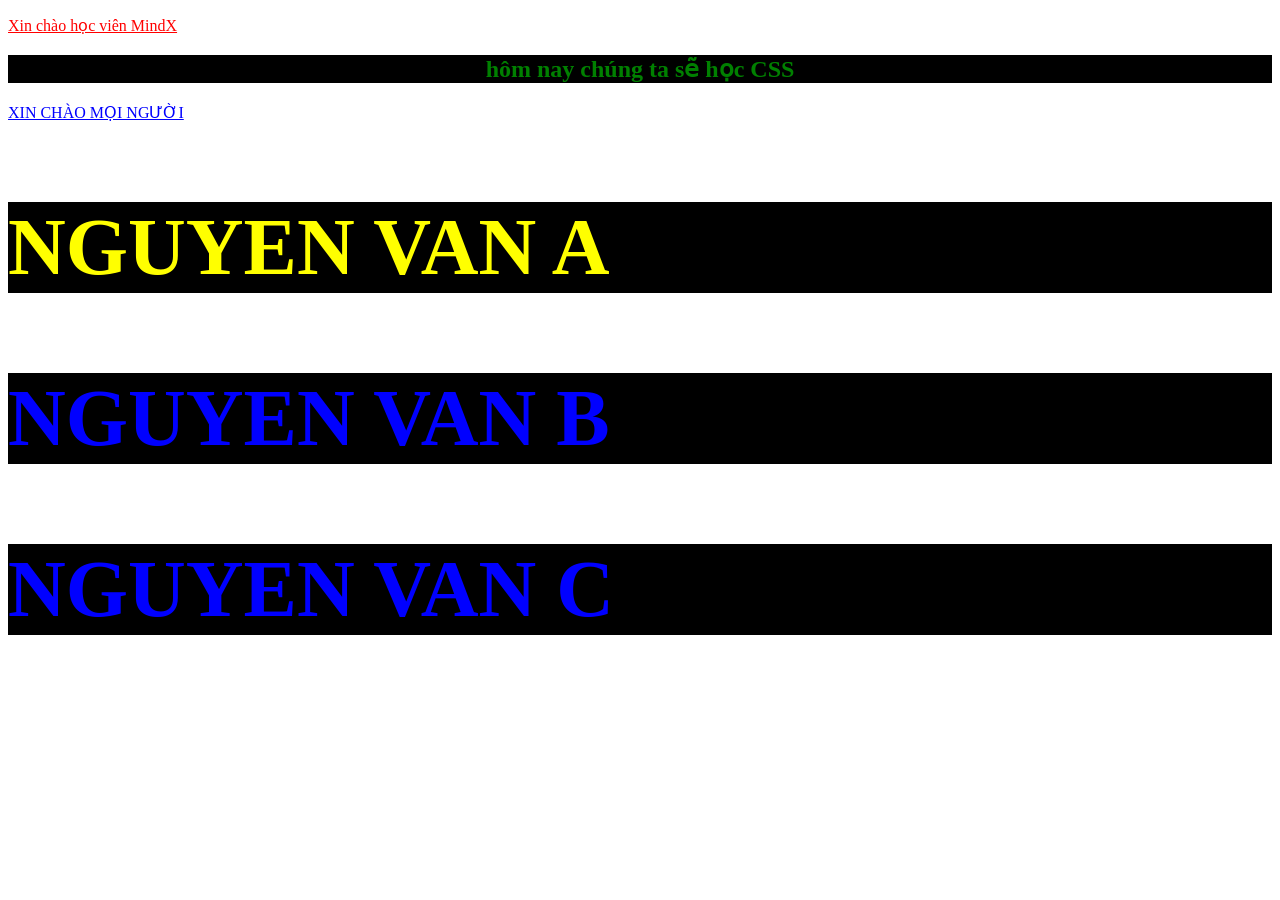
<file: lesson-2/index.html>
<!DOCTYPE html>
<html lang="en">

<head>
    <meta charset="UTF-8">
    <meta name="viewport" content="width=device-width, initial-scale=1.0">
    <title>Lesson 2</title>
    <link rel="stylesheet" href="style.css">
    
</head>

<body>
    <!-- inline css -->
    <p style="color: red; text-decoration: underline; cursor: pointer;">Xin chào học viên MindX</p>
    <h2 style="color: green; background-color: black; text-align: center;">hôm nay chúng ta sẽ học CSS</h2>
    <p class="study" style="text-decoration-line: underline;">Xin chào mọi người</p>

    <h3 id="nguyen-van-a" class="start-up">Nguyen Van A</h3>
    <h3 id="nguyen-van-b" class="study">Nguyen Van B</h3>
    <h3 class="study">Nguyen Van C</h3>
</body>

</html>
</file>
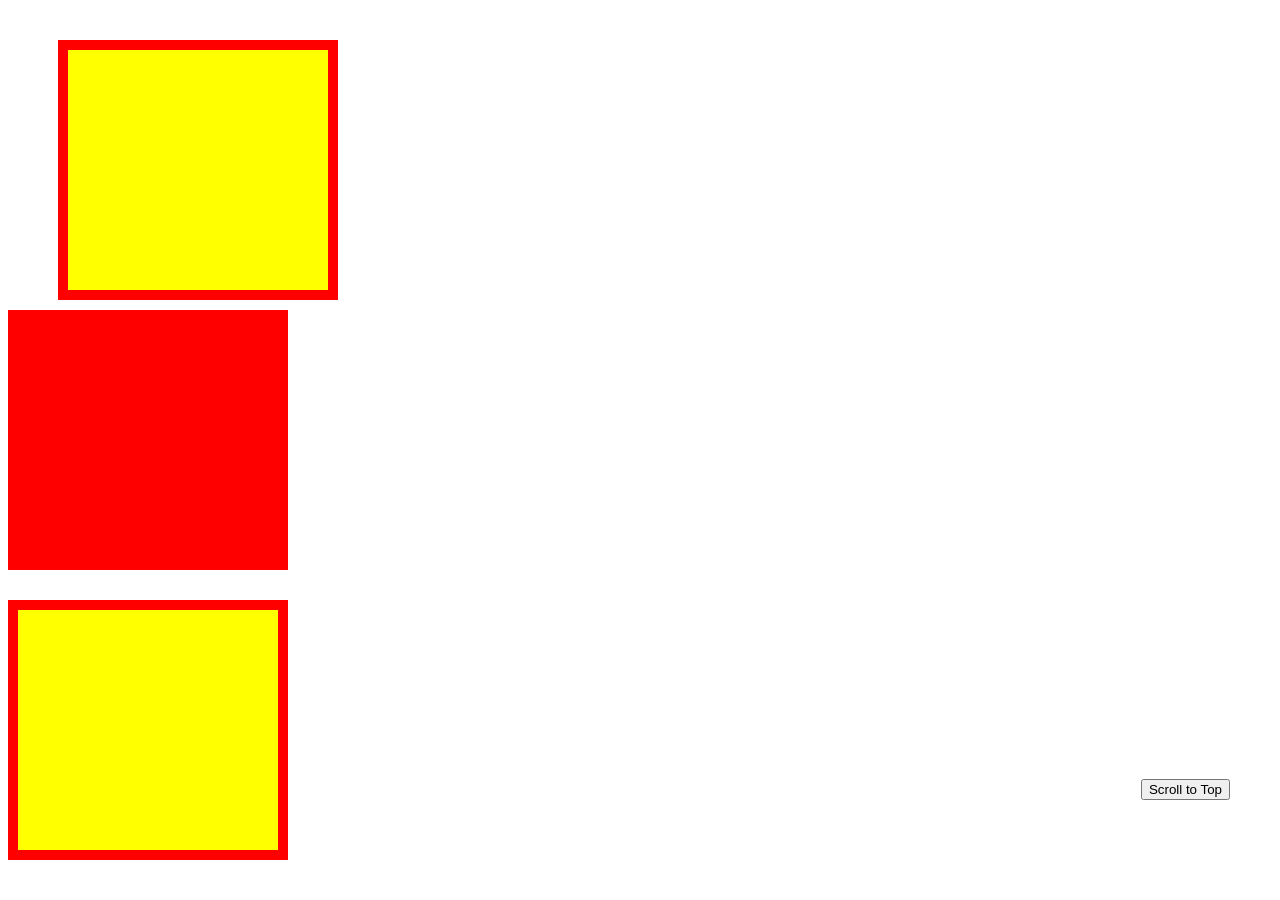
<file: lesson-3/index.html>
<!DOCTYPE html>
<html lang="en">
<head>
    <meta charset="UTF-8">
    <meta name="viewport" content="width=device-width, initial-scale=1.0">
    <title>Document</title>
    <link rel="stylesheet" href="./style.css" />
</head>
<body>
    <div class="box box-1"></div>
    <div class="box box-2"></div>
    <div class="box box-3"></div>
    <button class="scrTop">Scroll to Top</button>
</body>
</html>
</file>
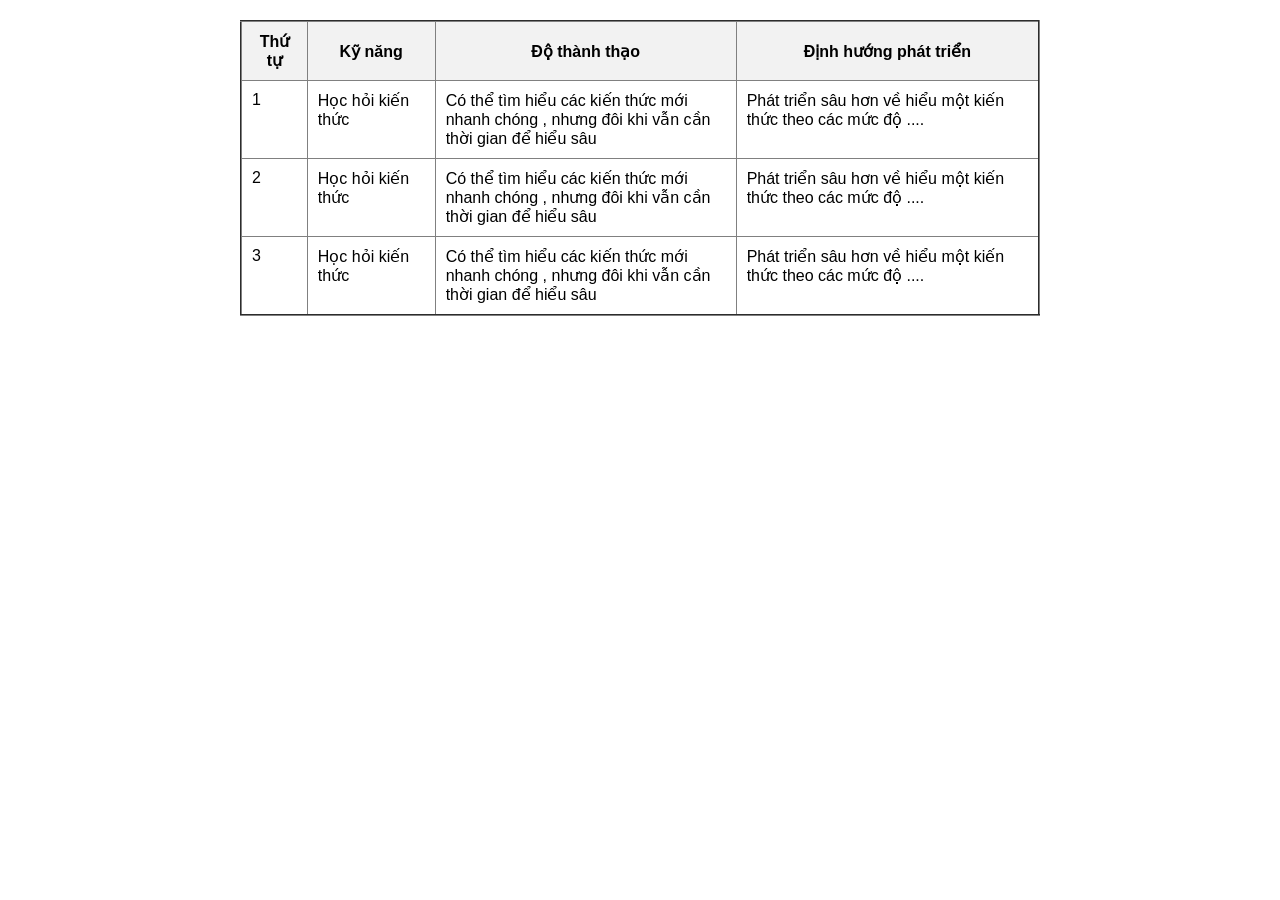
<file: lesson-1/chua_bai.html>
<!DOCTYPE html>
<html lang="en">
<head>
    <meta charset="UTF-8">
    <meta name="viewport" content="width=device-width, initial-scale=1.0">
    <title>Document</title>
    <style>
        table br {
            display: none;
        }
        table td {
            max-width: 350px;
            white-space: normal; /* Đảm bảo văn bản tự động xuống dòng tự nhiên */
            word-break: break-word; /* Ngăn chặn chữ bị tràn ra ngoài nếu từ đó quá dài */
            padding: 10px;
            vertical-align: top;
        }
        table {
            border-collapse: collapse; /* Gộp các đường viền của bảng */
            width: 100%; /*Có nghĩa là chiếm toàn bộ chiều rộng của phần tử chứa nó*/
            max-width: 800px;
            margin: 20px auto;
            font-family: Arial, sans-serif;
            }
            th {
                background-color: #f2f2f2;
                padding: 10px;
            }
    </style>

</head>
<body>
    <table border="2">
        <thead>
            <tr>
                <th>
                    Thứ tự
                </th>
                <th>
                    Kỹ năng
                </th>
                <th>
                    Độ thành thạo
                </th>
                <th>
                    Định hướng phát triển
                </th>
            </tr>
        </thead>
        <tr>
            <td>1</td>
            <td>Học hỏi kiến thức</td>
            <td> Có thể tìm hiểu các kiến thức mới nhanh chóng <br><br>,
                nhưng đôi khi vẫn cần thời gian để hiểu sâu </td>
            <td> Phát triển sâu hơn về hiểu một <br>
                kiến thức theo các mức độ ....</td>
        </tr>
        <tr>
            <td>2</td>
            <td>Học hỏi kiến thức</td>
            <td> Có thể tìm hiểu các kiến thức mới nhanh chóng <br>,
                nhưng đôi khi vẫn cần thời gian để hiểu sâu </td>
            <td> Phát triển sâu hơn về hiểu một <br>
                kiến thức theo các mức độ ....</td>
        </tr>
        <tr>
            <td>3</td>
            <td>Học hỏi kiến thức</td>
            <td> Có thể tìm hiểu các kiến thức mới nhanh chóng <br>,
                nhưng đôi khi vẫn cần thời gian để hiểu sâu </td>
            <td> Phát triển sâu hơn về hiểu một <br>
                kiến thức theo các mức độ ....</td>
        </tr>
    </table>
</body>
</html>
</file>
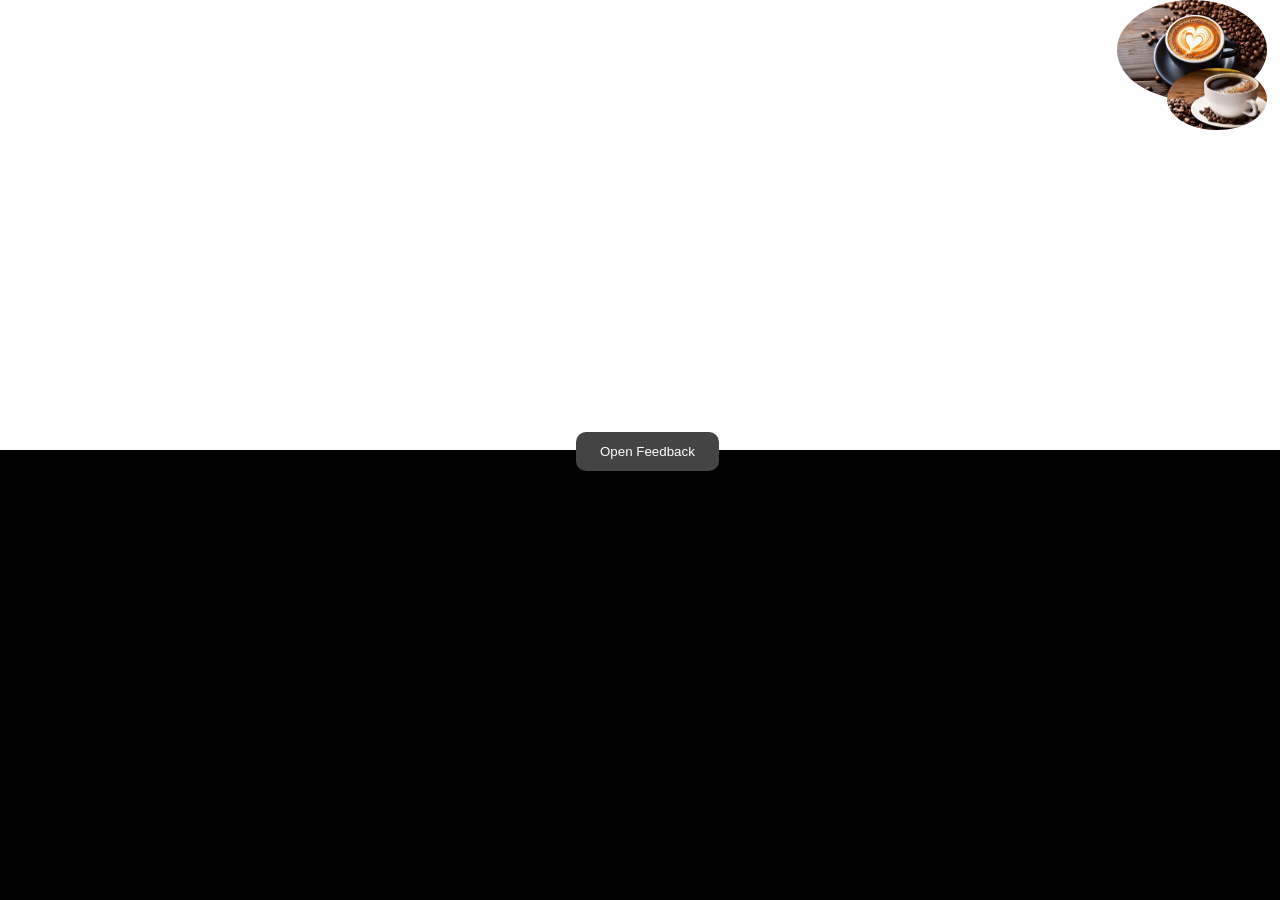
<file: lesson-3/TC-C4EJS167_LuongVanThanh_Nhom2_Lesson3_1.html>
<!doctype html>
<html lang="en">
  <head>
    <meta charset="UTF-8" />
    <meta name="viewport" content="width=device-width, initial-scale=1.0" />
    <title>Luong Van Thanh - 01</title>
    <link rel="stylesheet" href="./style01.css" />
  </head>
  <body>
    <div class="top">
      <img src="./1782050598643_4365862061107505429_g826468634094252283_cf19b622aab0b2e777792cfc63c979e2.jpg">
      <img src="./1782050598644_4365862061107505429_g826468634094252283_428a6fa2a31460db65480c875c307c75.jpg">

      <button class="open-btn" onclick="feedbackModal.showModal()">
        Open Feedback
    </button>

    <dialog id="feedbackModal">

        <button
            class="close-btn"
            onclick="feedbackModal.close()">
            ×
        </button>

        <div class="banner"></div>

        <div class="content">
            <h2>Send feedback!</h2>
            <p>Leave your feedback here.</p>

            <input
                type="text"
                placeholder="Type text..."
            >

            <button class="submit-btn">
                Yeah, thanks!
            </button>
        </div>

    </dialog>
    </div>
    <div class="bottom"></div>
  </body>
</html>
</file>
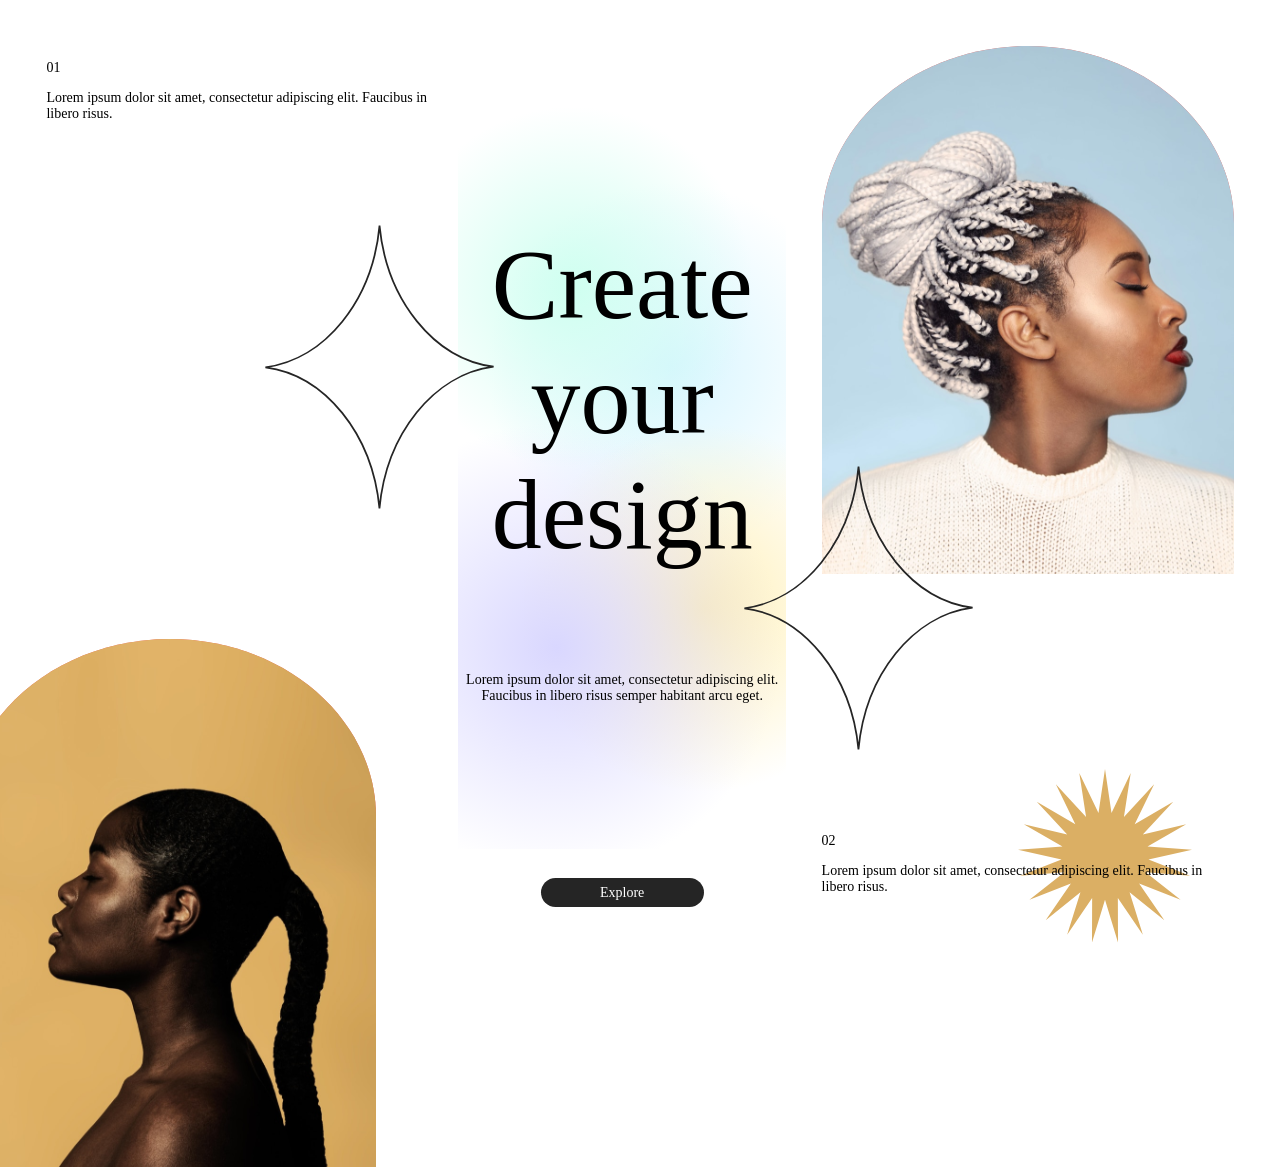
<file: lesson-3/TC-C4EJS167_LuongVanThanh_Nhom2_Lesson3_2.html>
<!doctype html>
<html lang="en">
  <head>
    <meta charset="UTF-8" />
    <meta name="viewport" content="width=device-width, initial-scale=1.0" />
    <title>Luong Van Thanh - 02</title>
    <link rel="stylesheet" href="./style02.css" />
  </head>
  <body>
    <div class="left">
      <p>01</p>
      <p>
        Lorem ipsum dolor sit amet, consectetur adipiscing elit. Faucibus in
        libero risus.
      </p>
      <svg
        id="star-left"
        width="181"
        height="177"
        viewBox="0 0 181 177"
        fill="none"
        xmlns="http://www.w3.org/2000/svg"
      >
        <path
          d="M48.4966 103.723L-5.6006e-06 69.6404L56.0035 75.7232L24.0386 6.3276L74.7415 60.5002L86.3191 -5.11681e-07L94.8004 49.6105L146.222 2.94136L120.175 54.9017L180.311 53.1642L118.084 80.0143L170.497 116.99L110.761 100.045L144.844 161.496L96.4402 113.721L96.5916 176.377L75.6649 109.389L27.8191 161.496L48.4966 103.723Z"
          fill="#B3CFDD"
        />
      </svg>
      <svg
        id="rhombus"
        width="255"
        height="320"
        viewBox="0 0 255 320"
        fill="none"
        xmlns="http://www.w3.org/2000/svg"
      >
        <path
          d="M127.526 18.5527C134.541 92.8976 181.897 151.935 241.586 159.703C181.738 167.492 134.291 226.824 127.473 301.447C120.457 227.102 73.1026 168.064 13.4131 160.296C73.2607 152.507 120.708 93.1764 127.526 18.5527Z"
          stroke="#252525"
          stroke-width="1.73913"
        />
      </svg>
      <svg
        id="img-bot"
        width="412"
        height="528"
        viewBox="0 0 412 528"
        fill="none"
        xmlns="http://www.w3.org/2000/svg"
        xmlns:xlink="http://www.w3.org/1999/xlink"
      >
        <path
          fill-rule="evenodd"
          clip-rule="evenodd"
          d="M412 177.778C412 79.5938 319.771 0 206 0C92.2291 0 0 79.5938 0 177.778V528H412V177.778Z"
          fill="#EE5E5A"
        />
        <path
          fill-rule="evenodd"
          clip-rule="evenodd"
          d="M412 177.778C412 79.5938 319.771 0 206 0C92.2291 0 0 79.5938 0 177.778V528H412V177.778Z"
          fill="url(#pattern0_2997_133)"
        />
        <defs>
          <pattern
            id="pattern0_2997_133"
            patternContentUnits="objectBoundingBox"
            width="1"
            height="1"
          >
            <use
              xlink:href="#image0_2997_133"
              transform="matrix(0.00115207 0 0 0.000898967 0 -0.0461222)"
            />
          </pattern>
          <image
            id="image0_2997_133"
            width="868"
            height="1215"
            preserveAspectRatio="none"
            xlink:href="[data-uri]"
          />
        </defs>
      </svg>
    </div>
    <div class="center">
      <p>Create your design</p>
      <p>
        Lorem ipsum dolor sit amet, consectetur adipiscing elit. Faucibus in
        libero risus semper habitant arcu eget.
      </p>
      <div>Explore</div>
    </div>

    <div class="right">
      <svg
        width="412"
        height="528"
        viewBox="0 0 412 528"
        fill="none"
        xmlns="http://www.w3.org/2000/svg"
        xmlns:xlink="http://www.w3.org/1999/xlink"
      >
        <path
          fill-rule="evenodd"
          clip-rule="evenodd"
          d="M412 177.778C412 79.5938 319.771 0 206 0C92.2291 0 0 79.5938 0 177.778V528H412V177.778Z"
          fill="#EE5E5A"
        />
        <path
          fill-rule="evenodd"
          clip-rule="evenodd"
          d="M412 177.778C412 79.5938 319.771 0 206 0C92.2291 0 0 79.5938 0 177.778V528H412V177.778Z"
          fill="url(#pattern0_2997_134)"
        />
        <defs>
          <pattern
            id="pattern0_2997_134"
            patternContentUnits="objectBoundingBox"
            width="1"
            height="1"
          >
            <use
              xlink:href="#image0_2997_134"
              transform="matrix(0.00110865 0 0 0.000865081 0 -0.0255367)"
            />
          </pattern>
          <image
            id="image0_2997_134"
            width="902"
            height="1215"
            preserveAspectRatio="none"
            xlink:href="[data-uri]"
          />
        </defs>
      </svg>
      <svg
        id="rhombus-right"
        width="255"
        height="320"
        viewBox="0 0 255 320"
        fill="none"
        xmlns="http://www.w3.org/2000/svg"
      >
        <path
          d="M127.526 18.5527C134.541 92.8976 181.897 151.935 241.586 159.703C181.738 167.492 134.291 226.824 127.473 301.447C120.457 227.102 73.1026 168.064 13.4131 160.296C73.2607 152.507 120.708 93.1764 127.526 18.5527Z"
          stroke="#252525"
          stroke-width="1.73913"
        />
      </svg>
      <svg
        id="star-right"
        width="174"
        height="174"
        viewBox="0 0 174 174"
        fill="none"
        xmlns="http://www.w3.org/2000/svg"
      >
        <path
          d="M87.0002 0L93.5015 44.1093L112.716 3.87603L105.927 47.942L136.146 15.1597L116.671 55.2669L155.21 32.8483L124.778 65.4331L168.213 55.3703L129.529 77.5374L174 80.7241L130.5 90.5038L172.057 106.658L127.607 103.181L162.555 130.866L121.106 114.442L146.341 151.199L111.573 123.286L124.854 165.848L99.858 128.928L100.003 173.514L87.0002 130.866L73.9969 173.514L74.1423 128.928L49.1464 165.848L62.427 123.286L27.6591 151.199L52.8951 114.442L11.4446 130.866L46.3935 103.181L1.94341 106.658L43.5 90.5038L0 80.7241L44.4718 77.5374L5.78687 55.3703L49.2224 65.4331L18.79 32.8483L57.3294 55.2669L37.8538 15.1597L68.0734 47.942L61.2845 3.87603L80.4989 44.1093L87.0002 0Z"
          fill="#DBAF64"
        />
      </svg>

      <p>02</p>
      <p>
        Lorem ipsum dolor sit amet, consectetur adipiscing elit. Faucibus in
        libero risus.
      </p>
    </div>
  </body>
</html>
</file>
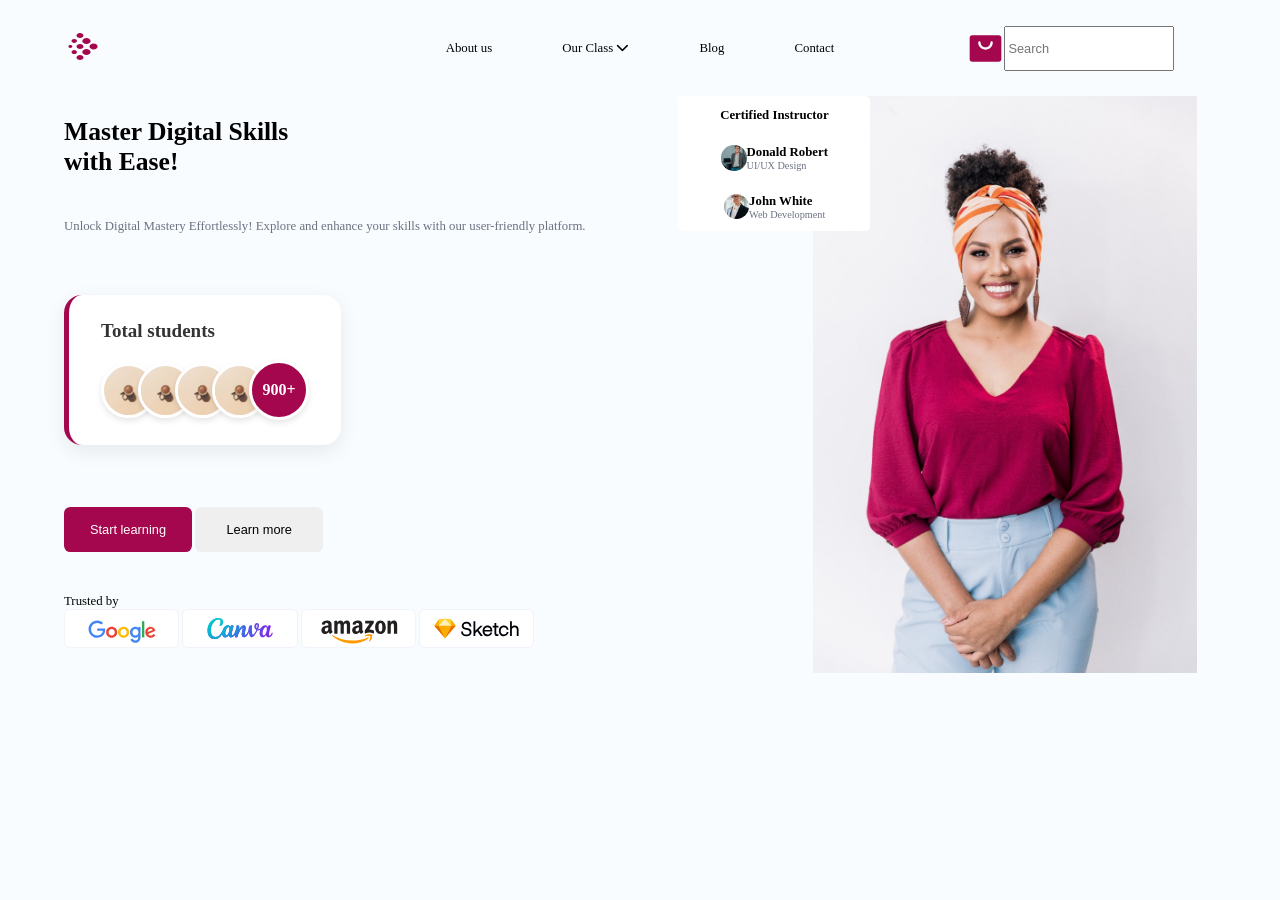
<file: lesson-4/TC-C4EJS167_LuongVanThanh_Nhom2_Lesson4.html>
<!doctype html>
<html lang="en">
  <head>
    <meta charset="UTF-8" />
    <meta name="viewport" content="width=device-width, initial-scale=1.0" />
    <title>Luong Van Thanh</title>
    <link rel="stylesheet" href="./mystyle.css" />
    <link
      rel="stylesheet"
      href="https://cdnjs.cloudflare.com/ajax/libs/font-awesome/6.7.2/css/all.min.css"
    />
  </head>
  <body>
    <div class="nav">
      <!-- hinh logo -->
      <div class="logo">
        <img src="./Logo.svg"/>
      </div>
      <!-- noi dung menu -->
      <div class="menu">
        <div>About us</div>
        <div class="sub-menu">
          Our Class
          <i class="fa-solid fa-chevron-down"></i>
          <div class="sub-menu-item">
            <div>Class 1</div>
            <div>Class 2</div>
          </div>
        </div>
        <div>Blog</div>
        <div>Contact</div>
      </div>
      <!-- Search -->
      <div class="search">
        <img src="./ShoppingBag.svg"/>
        <input id="search" name="search" type="text" placeholder="Search" />
      </div>
    </div>
    <div class="main">
      <div class="left">
        <div class="bold">Master Digital Skills with Ease!</div>
        <div class="text">
          Unlock Digital Mastery Effortlessly! Explore and enhance your skills
          with our user-friendly platform.
        </div>
        <div class="content">
        <div class="students-card">
            <h4>Total students</h4>
            <div class="stats">
                <div class="avatar-stack">
                    <img src="./837ca36c1ac55e580e0ef5d7db92fccc7e01d083.jpg" alt="Student 1">
                    <img src="./837ca36c1ac55e580e0ef5d7db92fccc7e01d083.jpg" alt="Student 2">
                    <img src="./837ca36c1ac55e580e0ef5d7db92fccc7e01d083.jpg" alt="Student 3">
                    <img src="./837ca36c1ac55e580e0ef5d7db92fccc7e01d083.jpg" alt="Student 4">
                </div>
                <div class="badge">900+</div>
            </div>
        </div>
    </div>
        <div class="button">
         <input type="button" value="Start learning">
         <input type="button" value="Learn more">
        </div>

        <div class="brand">
          <div>Trusted by</div>
          <img src="./Google Logotype.svg"/>
          <img src="./Canva Logotype.svg"/>
          <img src="./Amazon Logotype.svg"/>
          <img src="./Sketch Logotype.svg"/>
        </div>
      </div>
      <div class="right">
        <img src="./0d812b90816c399a7d8c9fb36865038c861f4244.jpg" />

        <div class="box">
        <div class="bold">Certified Instructor</div>
        <div class="item">
          <img
            class="image"
            src="./fb23940e57a2e53c8114147f91536435dbb4a14b.jpg"
          />
          <div class="content">
            <div class="name bold">Donald Robert</div>
            <div class="text skill">UI/UX Design</div>
          </div>
        </div>
        <div class="item">
          <img
            class="image"
            src="./057c5037d6bf0fcc380ab5e47363209a46b2e3a5.jpg"
          />
          <div class="content">
            <div class="name bold">John White</div>
            <div class="text skill">Web Development</div>
          </div>
        </div>
      </div>
      </div>
    </div>
  </body>
</html>
</file>
<file: lesson-2/style.css>
/*selector by tag name*/
h3 {
  color: red;
  background-color: black;
  font-size: 80px;
  text-transform: uppercase;
}

/*selector by class name*/
.start-up {
  color: green;
}

.study {
  color: blue !important;
}

/*selector by id name*/
#nguyen-van-a {
  color: yellow;
}

#nguyen-van-b {
  color: pink;
}

p.study {
    text-transform: uppercase;
}
</file>
<file: lesson-3/style.css>
.body {
  width: 100vw;
  height: auto;
}
div.box {
  width: 200px;
  height: 200px;
  background-color: yellow;
  padding: 10px;
  padding: 20px 30px;
  border: 10px solid red;
  /*border-radius: 100%;*/
  margin-top: 20px;
  margin-bottom: 30px;
  position: relative;
  /* top: 100px;
    left: 100px; */
}

.box-1 {
  background-color: red;
  position: relative;
  top: 20px;
  left: 50px;
}

div.box-2 {
  background-color: red;
  /* position: absolute; */
}

.scrTop {
  position: fixed;
  right: 50px;
  bottom: 100px;
}
</file>
<file: lesson-3/style01.css>
body {
    width: 100vw;
    height: 100vh;
    padding: 0;
    margin: 0;
}

.top {
    height: 50%;
    position: relative;
}

.bottom {
    height: 50%;
    background-color: black;
}

img {
    position: absolute;
    width: 150px;
    border-radius: 100%;
    right: 1%;
}

.top > img:nth-child(2) {
    z-index: 1;
    top: 15%;
    width: 100px;
}

/* Nút demo */
.open-btn{
    padding:12px 24px;
    border:none;
    border-radius:10px;
    background:#444;
    color:#fff;
    cursor:pointer;
    position: absolute;
    top: 96%;
    left: 45%;
}

/* Modal */
dialog{
    width:850px;
    max-width:90vw;

    border:none;
    border-radius:20px;

    padding:40px;
    background:#fff;

    box-shadow:
        0 10px 30px rgba(0,0,0,.08),
        0 20px 60px rgba(0,0,0,.12);
}

/* nền tối phía sau */
dialog::backdrop{
    background:rgba(0,0,0,.25);
}

/* nút đóng */
.close-btn{
    position:absolute;
    top:20px;
    right:20px;

    width:46px;
    height:46px;

    border:none;
    border-radius:50%;

    background:#f1f1f1;
    color:#666;

    font-size:32px;
    cursor:pointer;
}

/* ảnh placeholder */
.banner{
    width:100%;
    height:280px;

    background:#e8e8e8;
    border-radius:20px;

    margin-bottom:40px;
}

.content{
    text-align:center;
}

.content h2{
    font-size:52px;
    color:#555;
    margin-bottom:12px;
}

.content p{
    color:#9a9a9a;
    font-size:28px;
    margin-bottom:40px;
}

.content input{
    width:90%;
    height:72px;

    border:2px solid #e5e5e5;
    border-radius:14px;

    padding:0 24px;
    font-size:22px;

    outline:none;
}

.content input:focus{
    border-color:#999;
}

.submit-btn{
    width:100%;
    height:80px;

    margin-top:24px;

    border:none;
    border-radius:14px;

    background:#555;
    color:white;

    font-size:28px;
    font-weight:600;

    cursor:pointer;
}
</file>
<file: lesson-3/style02.css>
body {
  display: flex;
  flex-direction: row;
  padding: 3%;
  font-size: 14px;
}

div.left {
  position: relative;
}

div.right {
  position: relative;
  margin-left: 3%;
}

div.center {
  max-width: 450px;
  position: relative;
  text-align: center;
  background:
        radial-gradient(circle at 35% 30%, #cffff0 0%, transparent 30%),
        radial-gradient(circle at 30% 75%, #d9d7ff 0%, transparent 35%),
        radial-gradient(circle at 75% 70%, #fff0b8 0%, transparent 30%),
        radial-gradient(circle at 65% 40%, #d7f5ff 0%, transparent 35%);
}

div.left svg#rhombus {
  position: absolute;
  left: 50%;
  top: 20%;
  z-index: 1;
}

div.center p {
  position: relative;
  top: 10%;
}

div.center > p:first-child {
  text-align: center;
  font-size: 100px;
  font-weight: 100;
}

div.center > p:nth-child(2) {
  text-align: center;
}

div.center div {
  display: inline-block;
  position: relative;
  top: 30%;
  width: 150px;
  padding: 2%;
  background-color: #252525;
  color: white;
  border: none;
  border-radius: 9999px;
}

div.left #img-bot {
  position: relative;
  bottom: -40%;
  left: -20%;
}

#star-left {
  position: relative;
  bottom: 50%;
  z-index: 1;
}

#rhombus-right {
    position: absolute;
    right: 60%;
    top:50%;
}

#star-right {
    position: absolute;
    right: 10%;
    top:90%;
}

.right  p {
    position: relative;
    bottom: -30%;
}
</file>
<file: lesson-4/mystyle.css>
* {
  box-sizing: border-box;
  font-size: 1vw;
}

body {
  min-width: 50vw;
  max-width: 100vw;
  width: 100%;
  margin: 0;
  padding: 0;
  background-color: #f9fcff;
  font-size: 1vw;
}

.bold {
  font-weight: bold;
}

div.main {
  display: flex;
  width: 90%;
  margin: 2% 5%;
}

div.main div.left {
  width: 50%;
}

div.main div.left input {
  min-width: 5vw;
  min-height: 5vh;
  width: 10vw;
  height: 5vh;
  font-size: 1vw;
  color: black;
  border: none;
  border-radius: 0.5vw;
}

div.main div.left input:first-child {
  background-color: #a4074d;
  color: white;
}

div.main div.left div.brand img {
  width: 20%;
}

div.main div.right {
  width: 50%;
  display: flex;
  flex-direction: row;
  justify-content: space-around;
}

.nav {
  display: flex;
  flex-direction: row;
  justify-content: space-around;
  align-items: center;
  gap: 100px;
  width: 90%;
  margin: 2% 5%;
}

.nav .menu {
  width: 50%;
  display: flex;
  flex-wrap: wrap;
  justify-content: space-evenly;
}

.nav .logo {
  width: 20%;
}

.nav .search {
  width: 20%;
  position: relative;
}

.sub-menu {
  position: relative;
}

.sub-menu-item {
  display: none;
}

.sub-menu:hover > .sub-menu-item {
  display: flex;
  position: absolute;
  flex-direction: column;
}

div.logo img {
  width: 3vw;
  height: 3vh;
}

div.search img {
  display: inline-block;
  width: 3vw;
  height: 100%;
  position: absolute;
  left: -18%;
}

.nav .search input {
  width: 80%;
  min-height: 5vh;
}

div.main div.left {
  display: flex;
  flex-direction: column;
  justify-content: space-around;
}

div.main div.left > div:first-child {
  font-size: 2vw;
  max-width: 20vw;
}

.text {
  font-size: 1vw;
  color: #6b7280;
}

.skill {
  font-size: 0.8vw;
}

div.main div.right > img:first-child {
  width: 30vw;
  position: relative;
  left: 30%;
}

div.box {
  display: flex;
  flex-direction: column;
  justify-content: space-around;
  align-items: center;
  position: relative;
  right: 60%;
  height: 20vh;
  background-color: white;
  min-width: 15vw;
  max-height: 15vh;
  padding: 0 3%;
  border-radius: 3%;
}

div.box .item {
  display: flex;
  justify-content: flex-start;
}

div.box .item img {
  border-radius: 50%;
  width: 2vw;
  height: 2vw;
  object-fit: cover;
}

/*Total student card*/
.students-card {
  background-color: #fff;
  padding: 25px 32px;
  border-radius: 18px;
  box-shadow: 0 6px 20px rgba(0, 0, 0, 0.08);
  display: inline-block;
  margin: 20px 0;
  border-left: 5px solid #a4074d;
}

.students-card h4 {
  margin: 0 0 18px 0;
  font-size: 19px;
  font-weight: 600;
  color: #333;
}

.stats {
  display: flex;
  align-items: center;
}

.avatar-stack {
  display: flex;
  align-items: center;
}

.avatar-stack img {
  width: 55px;
  height: 55px;
  border-radius: 50%;
  border: 3.5px solid white;
  margin-left: -18px;
  object-fit: cover; /*ko bị bóp hình*/
  box-shadow: 0px 3px 6px rgb(0, 0, 0, 0.1);
}

.avatar-stack img:first-child {
  margin-left: 0;
}

.stats .badge {
  width: 60px;
  height: 60px;
  background-color: #a4074d;
  color: #fff;
  display: flex;
  align-items: center;
  justify-content: center;
  border-radius: 50%;
  font-weight: 600;
  font-size: 16px;
  margin-left: -18px;
  border: 3.5px solid #fff;
  box-shadow: 0 3px 6px rgb(0, 0, 0, 0.1);
}

/*Responsive*/

@media (max-width: 800px) {
  * {
    font-size: 5vw;
  }

  .nav div.logo {
    width: 100%;
  }

  .nav div.logo img {
    display: inline-block;
    position: relative;
    left: 50%;
  }
  .nav {
    display: inline-block;
    width: 90%;
  }

  .nav .menu {
    width: 100%;
    display: flex;
    justify-content: space-around;
    margin: 1% 0;
    flex-wrap: nowrap;
  }

  .nav .search {
    width: 100%;
  }

  .nav .search img {
    left: 0%;
  }

  .nav .search input {
    width: 90%;
    min-height: 5vh;
    padding-left: 4%;
  }

  div.main {
    display: flex;
    flex-direction: column-reverse;
    width: 90%;
    margin: 2% 5%;
  }

  div.box {
    min-width: 10vw;
    max-height: 15vh;
    font-size: 1vw;
    padding: 1% 0;
  }

  div.main .right {
    display: flex;
    flex-direction: row;
  }

  .students-card {
    padding: 18px 24px;
    border-radius: 14px;
    border-left-width: 4px;
  }

  .students-card h4 {
    margin-bottom: 12px;
    font-size: 16px;
  }

  .avatar-stack img {
    width: 42px;
    height: 42px;
    border-width: 2.5px;
    margin-left: -14px;
  }

  .stats .badge {
    width: 46px;
    height: 46px;
    font-size: 13px;
    margin-left: -14px;
    border-width: 2.5px;
  }
}

@media (max-width: 750px) {
  * {
    font-size: 5vw;
  }

  .nav div.logo {
    width: 100%;
  }

  .nav div.logo img {
    display: inline-block;
    position: relative;
    left: 50%;
  }
  .nav {
    display: inline-block;
    width: 90%;
  }

  .nav .menu {
    width: 100%;
    display: flex;
    justify-content: space-around;
    margin: 1% 0;
    flex-wrap: nowrap;
  }

  .nav .search {
    width: 100%;
  }

  .nav .search img {
    left: 0%;
  }

  .nav .search input {
    width: 90%;
    min-height: 2vh;
    padding-left: 4%;
  }

  div.main {
    display: flex;
    flex-direction: column-reverse;
    width: 90%;
    margin: 2% 5%;
  }

  div.box {
    min-width: 10vw;
    max-height: 15vh;
    font-size: 1vw;
    padding: 1% 0;
  }

div.box div {
    font-size: 2vw;
  }

  div.main .right {
    display: flex;
    flex-direction: row;
  }
}
</file>
